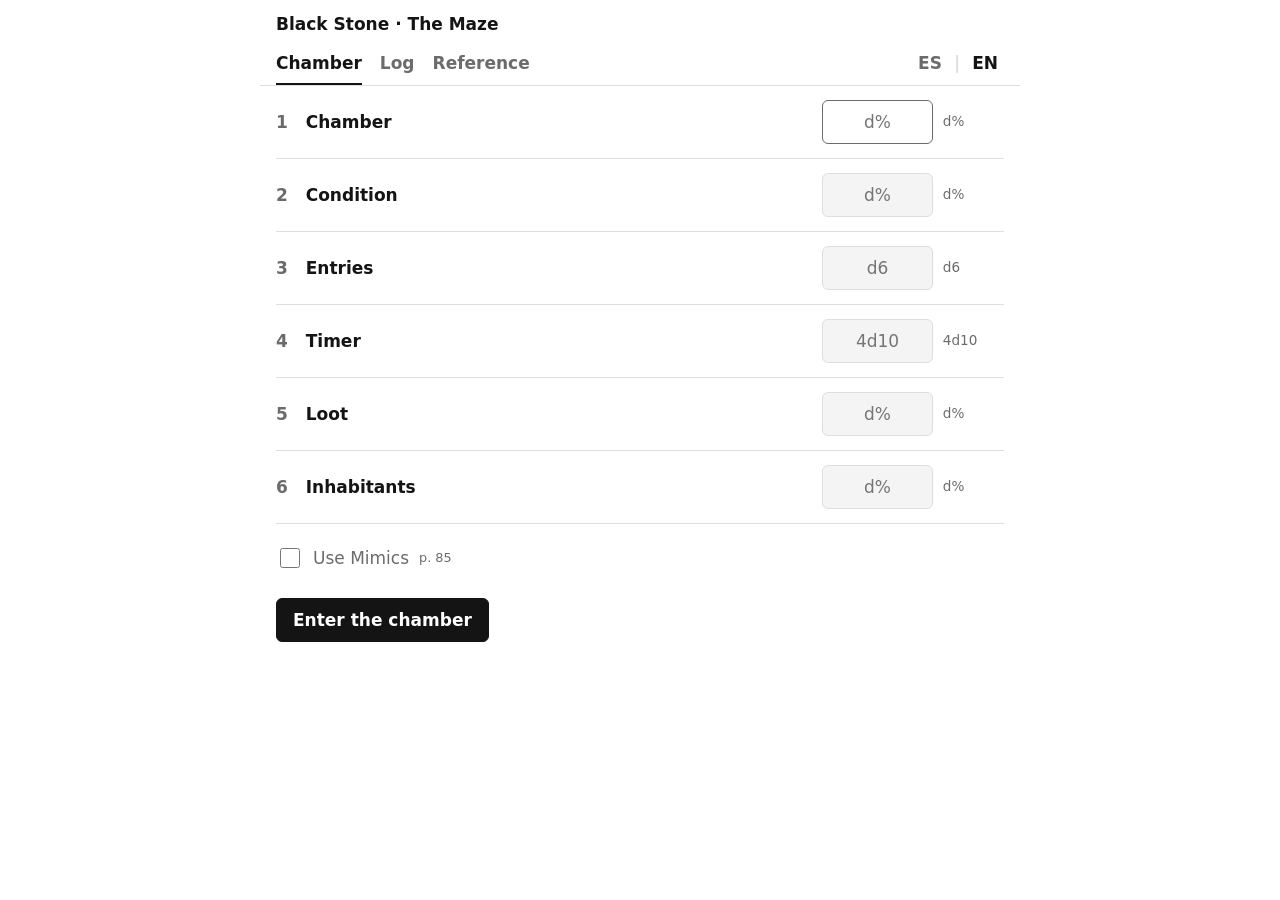
<file: index.html>
<!doctype html>
<html lang="es">
<head>
  <meta charset="utf-8">
  <meta name="viewport" content="width=device-width, initial-scale=1, viewport-fit=cover">
  <title>Black Stone · The Maze</title>
  <meta name="description" content="Cámaras de The Maze con tus propios dados, y las tablas, criaturas, ítems y materiales del libro.">
  <meta name="theme-color" content="#111111">
  <link rel="manifest" href="manifest.webmanifest">
  <link rel="icon" href="icons/icon.svg" type="image/svg+xml">
  <link rel="apple-touch-icon" href="icons/icon-192.png">
  <link rel="stylesheet" href="css/app.css">
</head>
<body>
  <header class="app-header">
    <p class="app-name">Black Stone · The Maze</p>
    <nav id="nav" class="app-nav" aria-label="Black Stone"></nav>
    <div id="lang" class="lang-switch" role="group" aria-label="Idioma / Language"></div>
  </header>
  <main id="main" class="app-main" tabindex="-1"></main>
  <script type="module" src="js/main.js"></script>
  <script>
    // Si la app no arranca (archivos guardados de otra versión), ofrece repararla: borra lo guardado y recarga.
    setTimeout(function () {
      if (document.documentElement.dataset.ready) return;
      var main = document.getElementById("main");
      main.innerHTML = '<p class="empty">La app no cargó. · It did not load.</p><div class="chamber-actions"><button type="button" class="primary" id="repair">Reparar · Repair</button></div>';
      document.getElementById("repair").onclick = async function () {
        try {
          if (navigator.serviceWorker) for (const r of await navigator.serviceWorker.getRegistrations()) await r.unregister();
          if (window.caches) for (const k of await caches.keys()) await caches.delete(k);
        } catch (e) { /* recargar igual */ }
        location.reload();
      };
    }, 8000);
  </script>
</body>
</html>
</file>
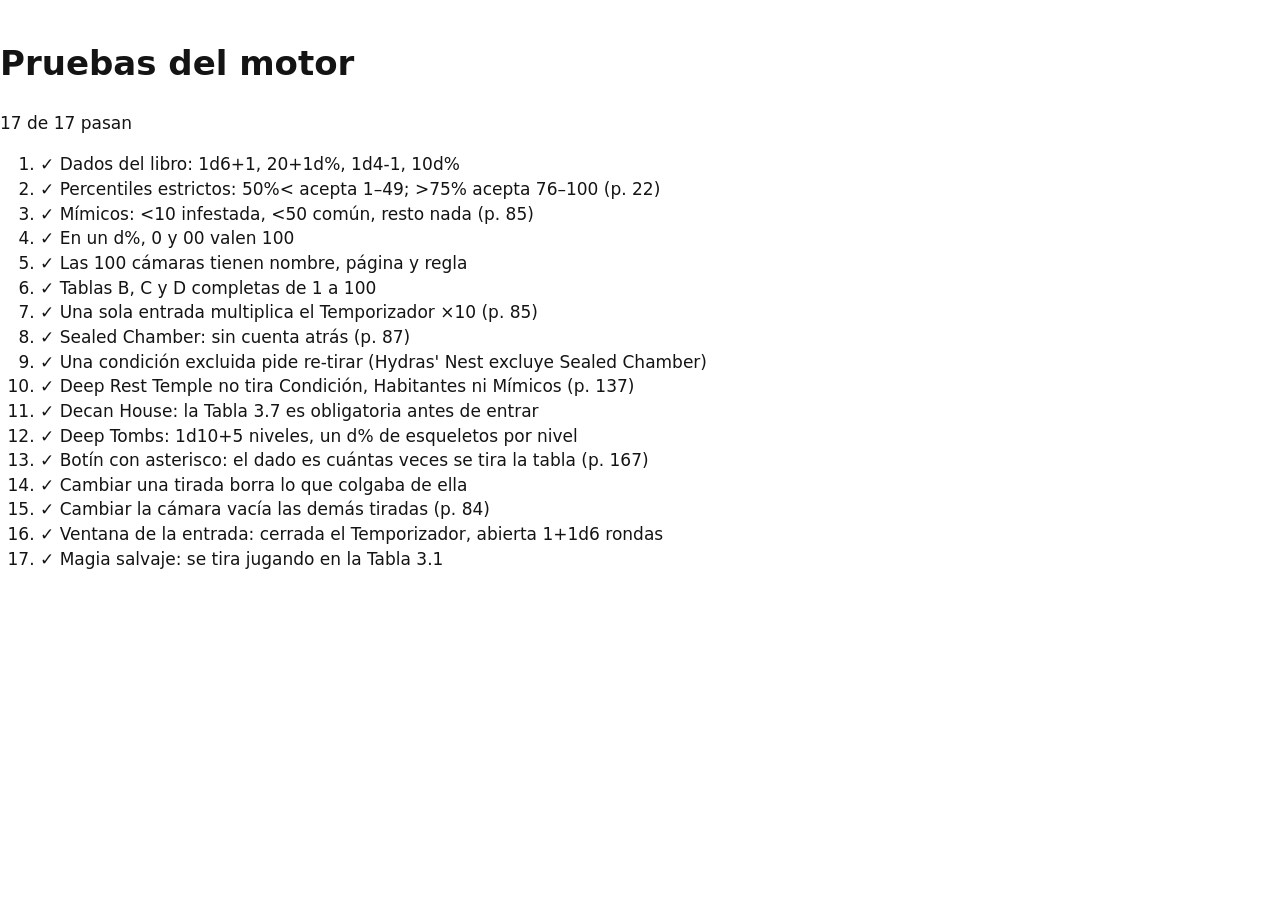
<file: tests.html>
<!doctype html>
<html lang="es">
<head>
  <meta charset="utf-8">
  <meta name="viewport" content="width=device-width, initial-scale=1">
  <title>Pruebas del motor</title>
  <link rel="stylesheet" href="css/app.css">
</head>
<body>
  <main id="main" style="padding-top:16px">
    <h1>Pruebas del motor</h1>
    <p id="summary" class="dim">Corriendo…</p>
    <ol id="results" class="plain"></ol>
  </main>
  <script type="module" src="js/tests.js"></script>
</body>
</html>
</file>
<file: css/app.css>
/* Estilo provisional: legible y cómodo con el pulgar. El diseño final se aplicará sobre estas mismas clases. */
:root {
  --bg: #ffffff; --fg: #141414; --dim: #6b6b6b; --line: #dedede; --soft: #f4f4f4;
  --accent: #0b57d0; --danger: #b3261e; --ok: #146c2e;
  color-scheme: light;
}
@media (prefers-color-scheme: dark) {
  :root {
    --bg: #111111; --fg: #ececec; --dim: #9a9a9a; --line: #2e2e2e; --soft: #1b1b1b;
    --accent: #8ab4f8; --danger: #f2b8b5; --ok: #8fd19e;
    color-scheme: dark;
  }
}
* { box-sizing: border-box; }
html { -webkit-text-size-adjust: 100%; }
body { margin: 0; background: var(--bg); color: var(--fg); font: 17px/1.45 system-ui, -apple-system, "Segoe UI", Roboto, sans-serif; }
p { margin: 0; }
a { color: var(--accent); }
:focus-visible { outline: 3px solid var(--accent); outline-offset: 2px; }

/* Cabecera */
.app-header { max-width: 760px; margin: 0 auto; padding: 12px 16px 0; display: flex; flex-wrap: wrap; align-items: center; gap: 4px 16px; border-bottom: 1px solid var(--line); }
.app-name { font-weight: 700; flex: 1 1 100%; }
.app-nav, .ref-nav { display: flex; gap: 18px; flex: 1; }
.app-nav a, .ref-nav a { padding: 10px 0; text-decoration: none; font-weight: 600; color: var(--dim); }
.app-nav a[aria-current="page"], .ref-nav a[aria-current="page"] { color: var(--fg); box-shadow: inset 0 -2px 0 var(--fg); }
.lang-switch { display: flex; }
.lang-switch button { border: none; background: none; padding: 8px 6px; min-height: 0; color: var(--dim); font-weight: 600; }
.lang-switch button[aria-pressed="true"] { color: var(--fg); }
.lang-switch button + button::before { content: "|"; color: var(--line); margin-right: 12px; }
.app-main { max-width: 760px; margin: 0 auto; padding: 0 16px 48px; outline: none; }

/* Campos y botones */
input[type="text"], input[type="password"], input[type="search"], select, textarea {
  font: inherit; color: var(--fg); background: var(--bg);
  border: 1px solid var(--dim); border-radius: 6px; padding: 8px 10px; min-height: 44px;
}
input:disabled { background: var(--soft); border-color: var(--line); }
.is-invalid { border-color: var(--danger) !important; color: var(--danger); }
button {
  font: inherit; font-weight: 600; min-height: 44px; padding: 8px 16px; border-radius: 6px;
  border: 1px solid var(--fg); background: var(--bg); color: var(--fg); cursor: pointer;
}
button.primary { background: var(--fg); color: var(--bg); }
button.quiet { border-color: transparent; color: var(--dim); }
button.danger { border-color: var(--danger); background: var(--danger); color: var(--bg); }
.ask { display: inline-flex; flex-wrap: wrap; align-items: center; gap: 8px; }
.ask-q { font-weight: 600; flex: 1 1 100%; }
button:disabled { opacity: .4; cursor: default; }

/* Las siete tiradas */
.roll-section { padding: 14px 0; border-bottom: 1px solid var(--line); }
.roll-section.is-skipped { color: var(--dim); }
.roll-head { display: flex; align-items: center; gap: 10px; flex-wrap: wrap; }
.roll-label { flex: 1 1 8em; font-weight: 600; }
.roll-n { display: inline-block; width: 1.4em; color: var(--dim); font-variant-numeric: tabular-nums; }
.roll-input { width: 6.5em; font-size: 1.1rem; font-variant-numeric: tabular-nums; text-align: center; }
.roll-die { width: 4.5em; color: var(--dim); font-size: .85rem; }
.roll-value { font-variant-numeric: tabular-nums; font-weight: 600; }
.roll-result { margin: 6px 0 0 1.4em; }
.result-name { font-weight: 600; }
.result.is-danger .result-name, .result.is-invalid .result-name { color: var(--danger); }
.result-hint, .group-hint { color: var(--dim); font-size: .9rem; }
.result-hint.is-invalid { color: var(--danger); }
.page { color: var(--dim); font-size: .8rem; white-space: nowrap; }
.roll-note { margin: 2px 0; }
.roll-note summary { color: var(--dim); font-size: .85rem; cursor: pointer; padding: 4px 0; }
.roll-note p { font-size: .92rem; margin: 2px 0 6px; }

/* Lo que cuelga de cada tirada */
.derived { margin: 8px 0 0 1.4em; border-left: 2px solid var(--line); padding-left: 12px; }
.derived-row { display: grid; grid-template-columns: 1fr auto 4.5em; grid-template-areas: "label die input" "result result result" "note note note"; align-items: center; gap: 2px 8px; padding: 6px 0; }
.derived-label { grid-area: label; font-size: .95rem; }
.derived-die { grid-area: die; color: var(--dim); font-size: .85rem; text-align: right; }
.derived-input, .derived-value { grid-area: input; width: 4.5em; text-align: center; font-variant-numeric: tabular-nums; }
.derived-value { font-weight: 600; }
.derived-result { grid-area: result; }
.derived-result:empty { display: none; }
.derived-row .roll-note { grid-area: note; }
.derived-total { font-weight: 600; }
.derived-yes { color: var(--ok); font-weight: 700; }
.derived-no { color: var(--dim); }
.is-needed .derived-label::after { content: " •"; color: var(--danger); }
.fixed-line { padding: 6px 0; font-size: .95rem; }
.fixed-line::before { content: "— "; color: var(--dim); }
.dice-row { padding: 6px 0; }
.dice-cells { display: flex; flex-wrap: wrap; gap: 6px; margin-top: 4px; }
.dice-cell { width: 3.4em; text-align: center; padding: 8px 4px; font-variant-numeric: tabular-nums; }
.dice-results { list-style: none; padding: 0; margin: 4px 0 0; font-size: .92rem; }
.dice-n { display: inline-block; min-width: 1.6em; color: var(--dim); font-variant-numeric: tabular-nums; }
.ultimate-group { padding: 6px 0; }
.group-title { font-weight: 600; font-size: .95rem; }
.derived-row.is-inline { grid-template-columns: 1fr auto 4.5em 3em; grid-template-areas: "label die input result" "note note note note"; }
.derived-row.is-inline .derived-result:empty { display: block; }
.ultimate-row.is-found .derived-label { font-weight: 700; }

/* Decisiones de la mesa */
.choice { border: 1px solid var(--line); border-radius: 6px; margin: 10px 0 0 1.4em; padding: 6px 12px 8px; }
.choice.is-needed { border-color: var(--danger); }
.choice legend { font-weight: 600; font-size: .95rem; padding: 0 4px; }
.choice-option, .gate-check, .mimic-switch { display: flex; gap: 10px; align-items: center; min-height: 44px; }
.choice-option input, .gate-check input, .mimic-switch input { width: 20px; height: 20px; }
.mimic-switch { margin-top: 12px; color: var(--dim); }
.chamber-actions { display: flex; flex-wrap: wrap; gap: 10px; margin-top: 18px; }

/* En la cámara */
.chamber-summary { border-bottom: 1px solid var(--line); }
.chamber-summary > summary { padding: 14px 0; cursor: pointer; }
.summary-name { font-weight: 700; }
.summary-part { color: var(--dim); }
.play-panel { padding-top: 12px; }
.round-counter, .deaths-counter { display: flex; align-items: center; gap: 14px; margin: 8px 0; }
.round-counter button, .deaths-counter button { width: 52px; font-size: 1.3rem; padding: 0; }
.round-label { color: var(--dim); }
.round-value { font-size: 1.6rem; font-variant-numeric: tabular-nums; min-width: 1.5em; text-align: center; }
.door-status { font-weight: 600; font-size: 1.05rem; margin: 6px 0; }
.bonfire-doors { display: flex; gap: 10px; margin: 6px 0; }
.circle-note { margin: 6px 0; }
.live-row { padding: 10px 0; border-top: 1px solid var(--line); }
.live-inputs { display: flex; gap: 8px; margin-top: 6px; }
.live-inputs input { width: 6em; text-align: center; }
.events { list-style: none; padding: 0; margin: 6px 0; }
.events li { padding: 6px 0; border-top: 1px solid var(--line); }
.event-round { color: var(--dim); font-size: .85rem; margin-right: 6px; }
.close-form { margin-top: 18px; padding-top: 6px; border-top: 1px solid var(--line); }
.close-form .choice { margin-left: 0; }
.close-notes summary { color: var(--dim); cursor: pointer; padding: 8px 0; }
.close-notes textarea { width: 100%; }

/* Registro */
.log-stats { color: var(--dim); margin: 16px 0 4px; }
.log-list { list-style: none; padding: 0; margin: 0; }
.log-entry { padding: 12px 0; border-bottom: 1px solid var(--line); }
.log-rolls, .log-events, .log-date { color: var(--dim); font-size: .92rem; }
.log-notes { font-style: italic; }
.empty { color: var(--dim); margin-top: 20px; }

/* Referencia */
.ref-nav { border-bottom: 1px solid var(--line); margin-bottom: 12px; flex-wrap: wrap; }
.ref-section h2 { font-size: 1.05rem; margin: 24px 0 6px; }
.lookup { display: flex; flex-wrap: wrap; gap: 12px; align-items: flex-end; }
.lookup label { display: flex; flex-direction: column; gap: 4px; font-size: .85rem; color: var(--dim); }
.lookup-table { flex: 1 1 240px; }
.lookup-result { margin: 10px 0; min-height: 1.5em; }
.book-table > summary { padding: 10px 0; cursor: pointer; font-weight: 600; }
.search { width: 100%; margin-bottom: 8px; }
.creature-list { list-style: none; padding: 0; margin: 0; }
.creature { border-bottom: 1px solid var(--line); }
.creature summary { padding: 10px 0; cursor: pointer; }
.creature-family { color: var(--dim); }
.creature-al { display: block; color: var(--dim); font-size: .85rem; margin-left: 1.2em; }
.stats { display: grid; grid-template-columns: max-content 1fr; gap: 4px 12px; margin: 0 0 12px; font-size: .95rem; }
.stats dt { color: var(--dim); }
.stats dd { margin: 0; }
.stats ul { margin: 0; padding-left: 18px; }
@media (max-width: 480px) { .stats { grid-template-columns: 1fr; } .stats dt { margin-top: 6px; } }
.scroll { overflow-x: auto; }
table.rows { border-collapse: collapse; width: 100%; font-size: .95rem; }
table.rows th, table.rows td { text-align: left; vertical-align: top; padding: 6px 8px; border-bottom: 1px solid var(--line); }
table.rows thead th { color: var(--dim); font-size: .85rem; font-weight: 600; }
table.rows tbody th { font-weight: 600; }
.rows-n { white-space: nowrap; color: var(--dim); font-variant-numeric: tabular-nums; }
.credit { margin-top: 28px; color: var(--dim); font-size: .8rem; }
</file>
